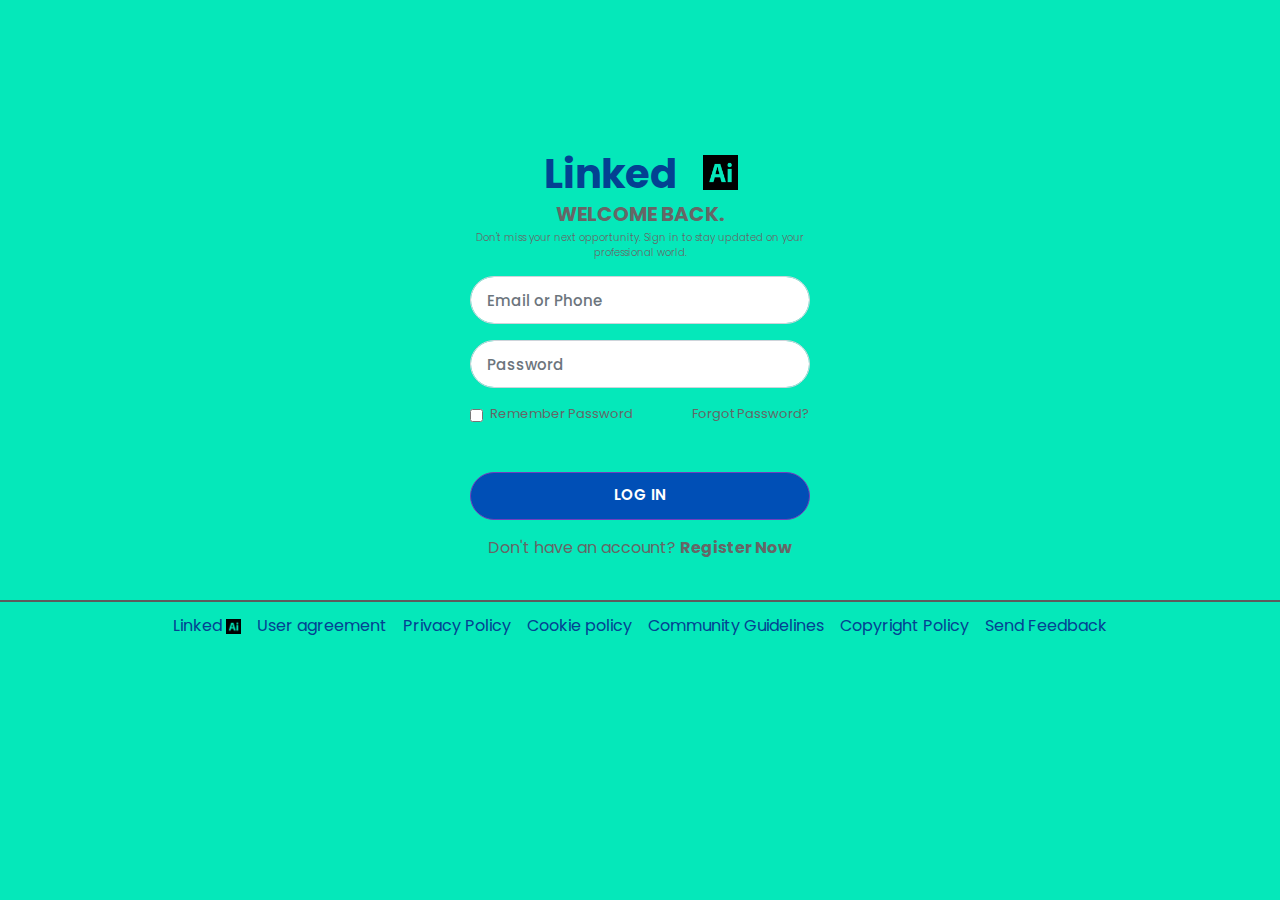
<file: login-form/index.html>
<!doctype html>
<html lang="en">

<head>
    <meta charset="utf-8">
    <meta name="viewport" content="width=device-width, initial-scale=1, shrink-to-fit=no">
    <link rel="stylesheet" href="https://stackpath.bootstrapcdn.com/bootstrap/4.3.1/css/bootstrap.min.css" integrity="sha384-ggOyR0iXCbMQv3Xipma34MD+dH/1fQ784/j6cY/iJTQUOhcWr7x9JvoRxT2MZw1T"
        crossorigin="anonymous">
    <link rel="stylesheet" href="style.css">
    <title>Bootstrap Login Form</title>
</head>

<body>

    <div class="justify-content-center align-items-center login-container">
        <form class="login-form text-center">
            <img src="./adobe-illustrator.png" class="img-fluid logo" alt="">
            <h1 class="mb-1 font-weight-bold hed2">Linked</h1>
            <h1 class="mb-1 font-weight-bold text-uppercase hed">Welcome back.</h1>
            <p class="lead">Don't miss your next opportunity. Sign in to stay updated on your professional world.</p>
            <div class="form-group">
                <input type="text" class="form-control rounded-pill form-control-lg" placeholder="Email or Phone">
            </div>
            <div class="form-group">
                <input type="password" class="form-control rounded-pill form-control-lg" placeholder="Password">
            </div>
            <div class="forgot-link form-group d-flex justify-content-between align-items-center forgt">
                <div class="form-check">
                    <input type="checkbox" class="form-check-input" id="remember">
                    <label class="form-check-label" for="remember">Remember Password</label>
                </div>
                <a href="./forgot pass.html">Forgot Password?</a>
            </div>
            <button type="submit" class="btn mt-5 rounded-pill btn-lg btn-custom btn-block text-uppercase">Log in</button>
            <p class="mt-3 font-weight-normal">Don't have an account? <a href="./join.html"><strong>Register Now</strong></a></p>
        </form>
    </div>

    <script src="https://code.jquery.com/jquery-3.3.1.slim.min.js" integrity="sha384-q8i/X+965DzO0rT7abK41JStQIAqVgRVzpbzo5smXKp4YfRvH+8abtTE1Pi6jizo"
        crossorigin="anonymous"></script>
    <script src="https://cdnjs.cloudflare.com/ajax/libs/popper.js/1.14.7/umd/popper.min.js" integrity="sha384-UO2eT0CpHqdSJQ6hJty5KVphtPhzWj9WO1clHTMGa3JDZwrnQq4sF86dIHNDz0W1"
        crossorigin="anonymous"></script>
    <script src="https://stackpath.bootstrapcdn.com/bootstrap/4.3.1/js/bootstrap.min.js" integrity="sha384-JjSmVgyd0p3pXB1rRibZUAYoIIy6OrQ6VrjIEaFf/nJGzIxFDsf4x0xIM+B07jRM"
        crossorigin="anonymous"></script>

  <footer>
        <div class="d-flex justify-content-center ft-container">
                <div class="d-flex flex-row mt-1 ft-links">
                        <div class="p-2">
                               <a href="#">Linked</a> 
                               <a href="#"><img src="./adobe-illustrator.png" class="img-fluid ftimg" alt=""></a>
                        </div>
                        <div class="p-2">
                            <a href="#">User agreement</a>
                        </div>
                        <div class="p-2">
                                <a href="#">Privacy Policy</a>
                        </div>
                        <div class="p-2">
                                    <a href="#">Cookie policy</a>
                        </div>
                        <div class="p-2">
                                        <a href="#">Community Guidelines</a>
                        </div>
                        <div class="p-2">
                                <a href="#">Copyright Policy</a>
                        </div>
                        <div class="p-2">
                                <a href="#">Send Feedback</a>
                        </div>
        </div>

  </footer>      
</body>

</html>
</file>
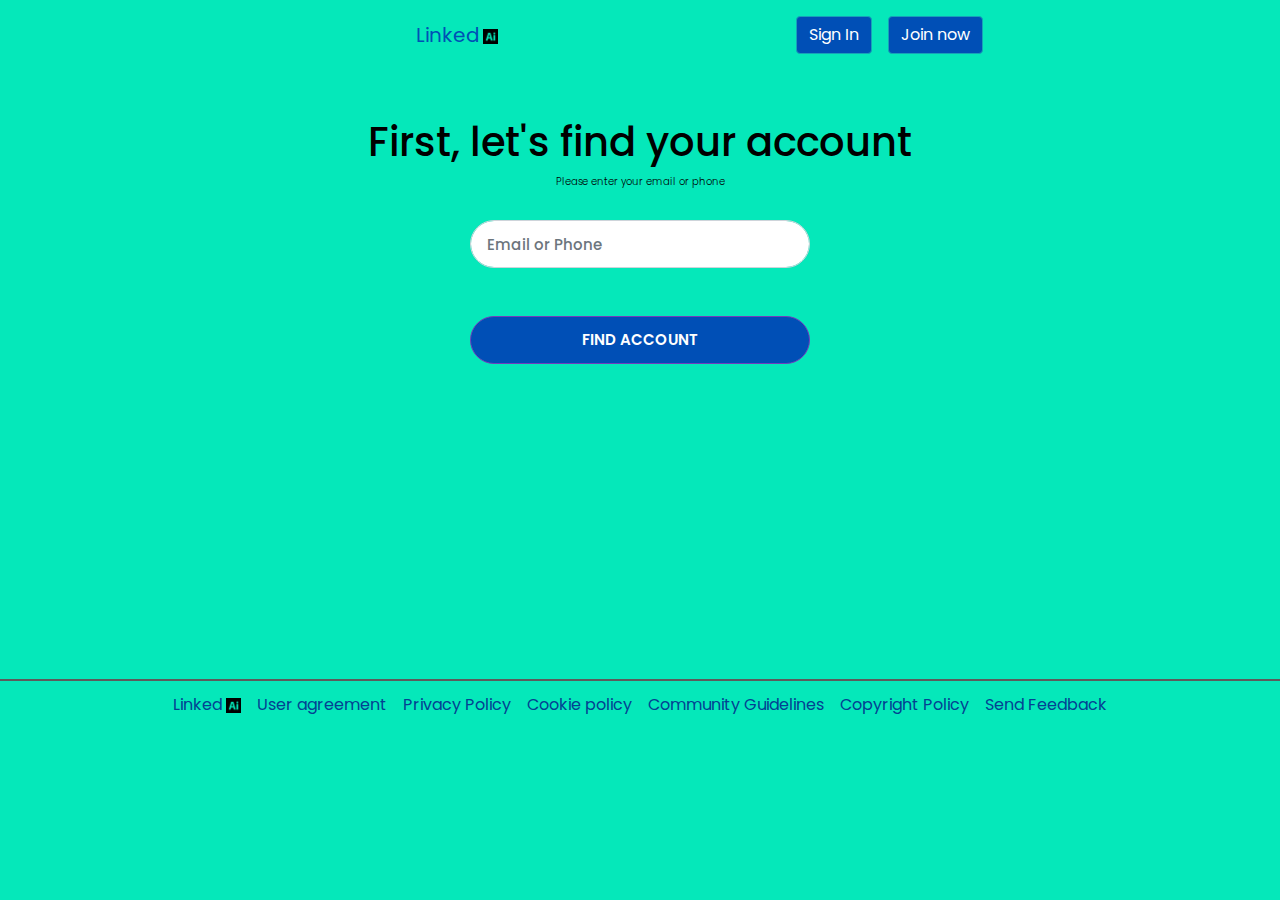
<file: login-form/forgot pass.html>
<!doctype html>
<html lang="en">

<head>
    <meta charset="utf-8">
    <meta name="viewport" content="width=device-width, initial-scale=1, shrink-to-fit=no">
    <link rel="stylesheet" href="https://stackpath.bootstrapcdn.com/bootstrap/4.3.1/css/bootstrap.min.css" integrity="sha384-ggOyR0iXCbMQv3Xipma34MD+dH/1fQ784/j6cY/iJTQUOhcWr7x9JvoRxT2MZw1T"
        crossorigin="anonymous">
    <link rel="stylesheet" href="./style.css">
    <title>Bootstrap Login Form</title>
</head>

<body>
        <nav class="navbar navbar-expand-lg navbar-light text-center" id="navi">
                <a class="navbar-brand ml-5" href="./index.html">Linked<img src="./adobe-illustrator.png" class="img-fluid logo-nav" alt=""></a>
                <button class="navbar-toggler" type="button" data-toggle="collapse" data-target="#navbarNav" aria-controls="navbarNav" aria-expanded="false" aria-label="Toggle navigation">
                  <span class="navbar-toggler-icon"></span>
                </button>
                <div class="collapse navbar-collapse" id="navbarNav">
                  <ul class="navbar-nav ml-auto mx-auto">
                    <li class="nav-item active">
                      <a class="nav-link" href="#"><button type="button" class="btn btn-info jbtn">Sign In</button></a>
                    </li>
                    <li class="nav-item">
                      <a class="nav-link" href="./join.html"><button type="button" class="btn btn-info jbtn">Join now</button>
                      </a>
                    </li>
                  </ul>
                </div>
              </nav>

    <section>
        <div class="text-center reset">
            <h1 class="mt-5">First, let's find your account</h1>
            <p class="lead">Please enter your email or phone</p>
        </div>
        <form class="login-form text-center">
                <div class="form-group">
                        <input type="text" class="form-control rounded-pill form-control-lg" placeholder="Email or Phone" required>
                    </div>
                    <button type="submit" class="btn mt-5 rounded-pill btn-lg btn-custom btn-block text-uppercase">Find account</button>
        </form>
    </section>
    <footer>
            <div class="d-flex justify-content-center ft-container-fgt">
                    <div class="d-flex flex-row mt-1 ft-links-fgt">
                            <div class="p-2">
                                   <a href="#">Linked</a> 
                                   <a href="#"><img src="./adobe-illustrator.png" class="img-fluid ftimg" alt=""></a>
                            </div>
                            <div class="p-2">
                                <a href="#">User agreement</a>
                            </div>
                            <div class="p-2">
                                    <a href="#">Privacy Policy</a>
                            </div>
                            <div class="p-2">
                                        <a href="#">Cookie policy</a>
                            </div>
                            <div class="p-2">
                                            <a href="#">Community Guidelines</a>
                            </div>
                            <div class="p-2">
                                    <a href="#">Copyright Policy</a>
                            </div>
                            <div class="p-2">
                                    <a href="#">Send Feedback</a>
                            </div>
            </div>
    
      </footer>      

    <script src="https://code.jquery.com/jquery-3.3.1.slim.min.js" integrity="sha384-q8i/X+965DzO0rT7abK41JStQIAqVgRVzpbzo5smXKp4YfRvH+8abtTE1Pi6jizo"
        crossorigin="anonymous"></script>
    <script src="https://cdnjs.cloudflare.com/ajax/libs/popper.js/1.14.7/umd/popper.min.js" integrity="sha384-UO2eT0CpHqdSJQ6hJty5KVphtPhzWj9WO1clHTMGa3JDZwrnQq4sF86dIHNDz0W1"
        crossorigin="anonymous"></script>
    <script src="https://stackpath.bootstrapcdn.com/bootstrap/4.3.1/js/bootstrap.min.js" integrity="sha384-JjSmVgyd0p3pXB1rRibZUAYoIIy6OrQ6VrjIEaFf/nJGzIxFDsf4x0xIM+B07jRM"
        crossorigin="anonymous"></script>
</body>

</html>
</file>
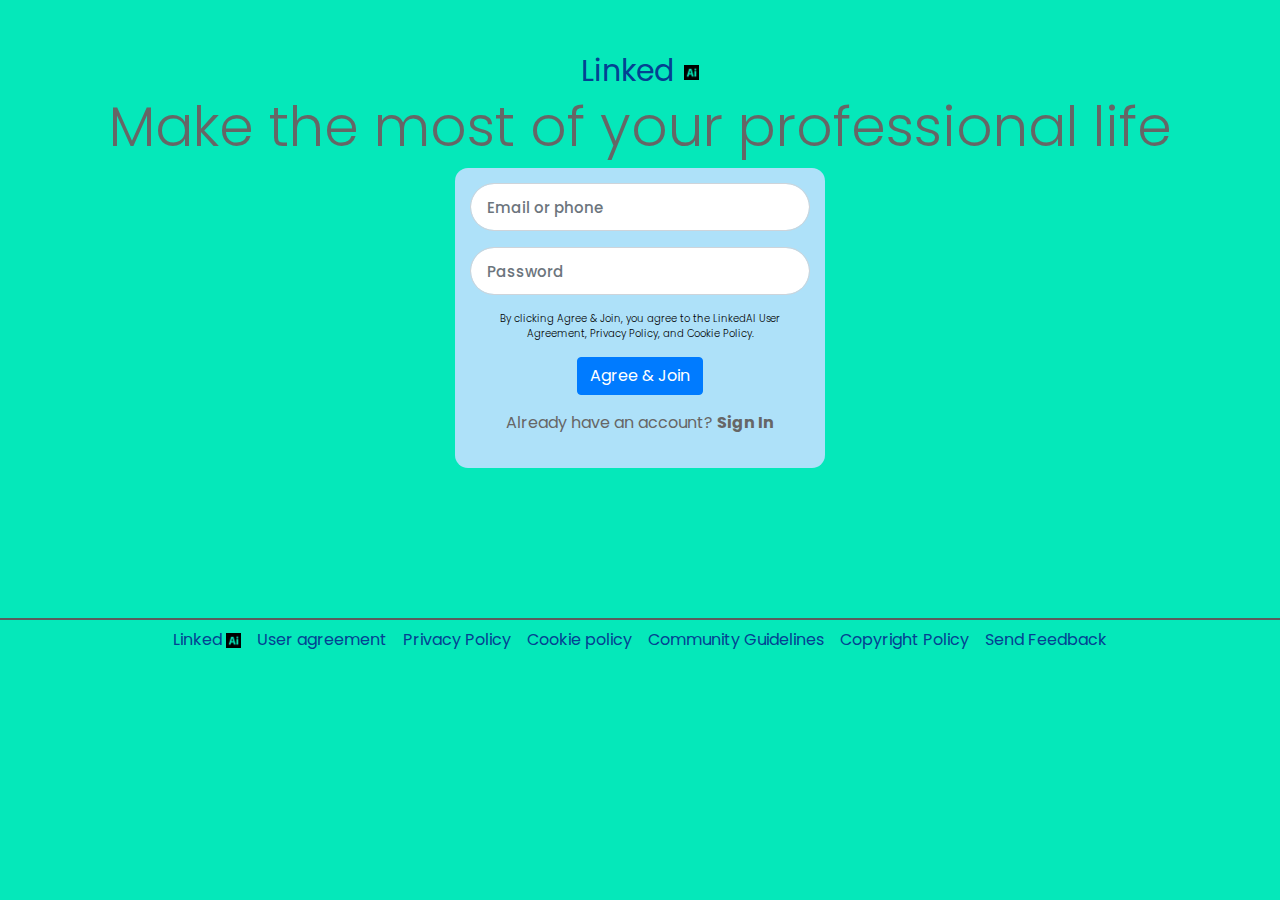
<file: login-form/join.html>
<!doctype html>
<html lang="en">

<head>
    <meta charset="utf-8">
    <meta name="viewport" content="width=device-width, initial-scale=1, shrink-to-fit=no">
    <link rel="stylesheet" href="https://stackpath.bootstrapcdn.com/bootstrap/4.3.1/css/bootstrap.min.css" integrity="sha384-ggOyR0iXCbMQv3Xipma34MD+dH/1fQ784/j6cY/iJTQUOhcWr7x9JvoRxT2MZw1T"
        crossorigin="anonymous">
    <link rel="stylesheet" href="./style.css">
    <title>Bootstrap Login Form</title>
</head>
<body>
    
<main class="text-center mx-auto mt-5 linkd">
        <a href="./index.html">Linked<img src="./adobe-illustrator.png" class="img-fluid logo-navi" alt=""></a>
        <h1 class="display-4">Make the most of your professional life</h1>
</main>

<section class="text-center">
    <div class="frm login-form text-center">
            <div class="form-group">
                    <input type="email" class="form-control rounded-pill form-control-lg" placeholder="Email or phone">
            </div>
            <div class="form-group">
                    <input type="password" class="form-control rounded-pill form-control-lg" placeholder="Password">
            </div> 
            <div>
                <p class="lead agree">By clicking Agree & Join, you agree to the LinkedAI User Agreement, Privacy Policy, and Cookie Policy.</p>
                <button type="button" class="btn btn-primary mt-">Agree & Join</button>
                <p class="mt-3 font-weight-normal">Already have an account? <a href="./index.html"><strong>Sign In</strong></a></p
            </div>   

    </div>
</section>
<footer>
    <div class="d-flex justify-content-center ft-container-ft">
            <div class="d-flex flex-row ft-links-fgt">
                    <div class="p-2">
                           <a href="#">Linked</a> 
                           <a href="#"><img src="./adobe-illustrator.png" class="img-fluid ftimg" alt=""></a>
                    </div>
                    <div class="p-2">
                        <a href="#">User agreement</a>
                    </div>
                    <div class="p-2">
                            <a href="#">Privacy Policy</a>
                    </div>
                    <div class="p-2">
                                <a href="#">Cookie policy</a>
                    </div>
                    <div class="p-2">
                                    <a href="#">Community Guidelines</a>
                    </div>
                    <div class="p-2">
                            <a href="#">Copyright Policy</a>
                    </div>
                    <div class="p-2">
                            <a href="#">Send Feedback</a>
                    </div>
    </div>

</footer>      


















        <script src="https://code.jquery.com/jquery-3.3.1.slim.min.js" integrity="sha384-q8i/X+965DzO0rT7abK41JStQIAqVgRVzpbzo5smXKp4YfRvH+8abtTE1Pi6jizo"
        crossorigin="anonymous"></script>
    <script src="https://cdnjs.cloudflare.com/ajax/libs/popper.js/1.14.7/umd/popper.min.js" integrity="sha384-UO2eT0CpHqdSJQ6hJty5KVphtPhzWj9WO1clHTMGa3JDZwrnQq4sF86dIHNDz0W1"
        crossorigin="anonymous"></script>
    <script src="https://stackpath.bootstrapcdn.com/bootstrap/4.3.1/js/bootstrap.min.js" integrity="sha384-JjSmVgyd0p3pXB1rRibZUAYoIIy6OrQ6VrjIEaFf/nJGzIxFDsf4x0xIM+B07jRM"
        crossorigin="anonymous"></script>
</body>
</file>
<file: login-form/style.css>
@import url('https://fonts.googleapis.com/css?family=Poppins:100,200,300,400,500,600,700,800,900');
body{
  font-family: 'Poppins', sans-serif;
  font-size: 16px;
  background-color: #05e8ba;
  background-image: radial-gradient(315deg, #05e8ba 0%, #087ee1 74%);
  color:#666;
}
.frm{
  height: 300px;
  background-color: #aee1f9;
background-image :radial-gradient(315deg, #aee1f9 0%, #f6ebe6 74%);

  margin-bottom: 30px;
  border-radius: 13px;
}
#navi a{
  color: rgb(0, 79, 182);
}
.agree{
  color: black;
}
#navbarNav ul li a:hover{
  text-decoration: none;
}
#navi a:hover{
  background-color: rgb(243, 240, 240);
  box-shadow: 1px 2px 4px rgba(0, 0, 0, .5);
  transition:  0.1s ease-out;
}
.login-container{
  height: 400px;
  width: 100%;
  margin: 100px auto;
}
.reset{
  color: black;
}
.lead{
  font-size: 10px;
}
.hed{
  font-size: 20px;
}
.jbtn{
  background-color:rgb(0, 79, 182);
}
.jbtn:hover{
  background-color:  rgb(0, 79, 182)!important;
}
.forgt a:hover{
background-color: rgb(243, 240, 240);
}
.ml-5{
  margin-left: 400px !important;
}
.linkd{
  font-size: 30px;  
}
.linkd a{
  color: rgb(3, 65, 146);
  text-decoration: none;
}
.linkd a:hover{
  box-shadow: 1px 2px 4px rgba(0, 0, 0, .5);
  transition:  0.1s ease-out;
}
.linkd a img {
  margin-left: 10px;
}
.logo{
  height: 35px;
  width: 35px;
  position: relative ;
  right: -80px;
  top: 40px;
}
.logo-nav{
  height: 15px;
  width: 15px;
  margin-left: 3px;
}
.logo-navi{
  height: 15px;
  width: 15px;
  /* margin-left: 3px; */
}

.foot{
  font-size: 10px;
}
.ftimg{
  height: 15px;
  width: 15px;
}
.hed2{
  color: rgb(3, 65, 146);
  left:-30px;
  position: relative;
}
.ft-container{
  border-top: 2px solid rgb(92, 92, 92);
  margin-bottom: 0;
  padding-bottom: 0;
}

.ft-container a{
  color: rgb(3, 65, 146);
}
.ft-links a{
  text-decoration: none;
}
.ft-links a:hover{
  /* background-color: rgb(243, 240, 240); */
  box-shadow: 1px 2px 4px rgba(0, 0, 0, .5);
  transition:  0.1s ease-out;
}
.ft-container-fgt{
  border-top: 2px solid rgb(92, 92, 92);
  margin-top:300px;
  margin-bottom: 0;
  padding-bottom: 0;
}
.ft-container-ft{
  border-top: 2px solid rgb(92, 92, 92);
  margin-top:150px;
  margin-bottom: 0;
  padding-bottom: 0;
}
.ft-links-fgt a{
  text-decoration: none;
  color: rgb(3, 65, 146);
}
.ft-links-fgt a:hover{
  /* background-color: rgb(243, 240, 240); */
  box-shadow: 1px 2px 4px rgba(0, 0, 0, .5);
  transition:  0.1s ease-out;
}
.login-form{
  margin: auto;
  width: 370px;
  padding: 15px;
  max-width: 100%;
}
.login-form .form-control{
  font-size: 15px;
  min-height: 48px;
  font-weight: 500;
  transition: 0.3s ease-in;
}
.login-form a{
  text-decoration: none;
  color:#666;
}
.login-form a:hover{
  color: rgb(0, 79, 182);
}
.forgot-link{
  font-size: 13px;
}

.form-control:focus{
  border-color: rgb(0, 79, 182);
  box-shadow: 0 0 0 0.2rem rgba(114,61,190,.25);
  transition:  0.3s ease-in-out;

}
.btn-custom{
  background:rgb(0, 79, 182);
  border-color:#723dbe;
  color:#fff;
  font-size: 15px;
  font-weight: 600;
  min-height: 48px;
  transition:  0.2s ease-out;

}
.btn-custom:focus,
.btn-custom:hover,
.btn-custom:active,
.btn-custom:active:focus{
  background:rgb(102, 168, 255);
  border-color:rgb(71, 151, 255);
  color:#fff;
}
.btn-custom:focus{
  box-shadow: 0 0 0 0.2rem rgba(114,61,190,.25);
}
</file>
